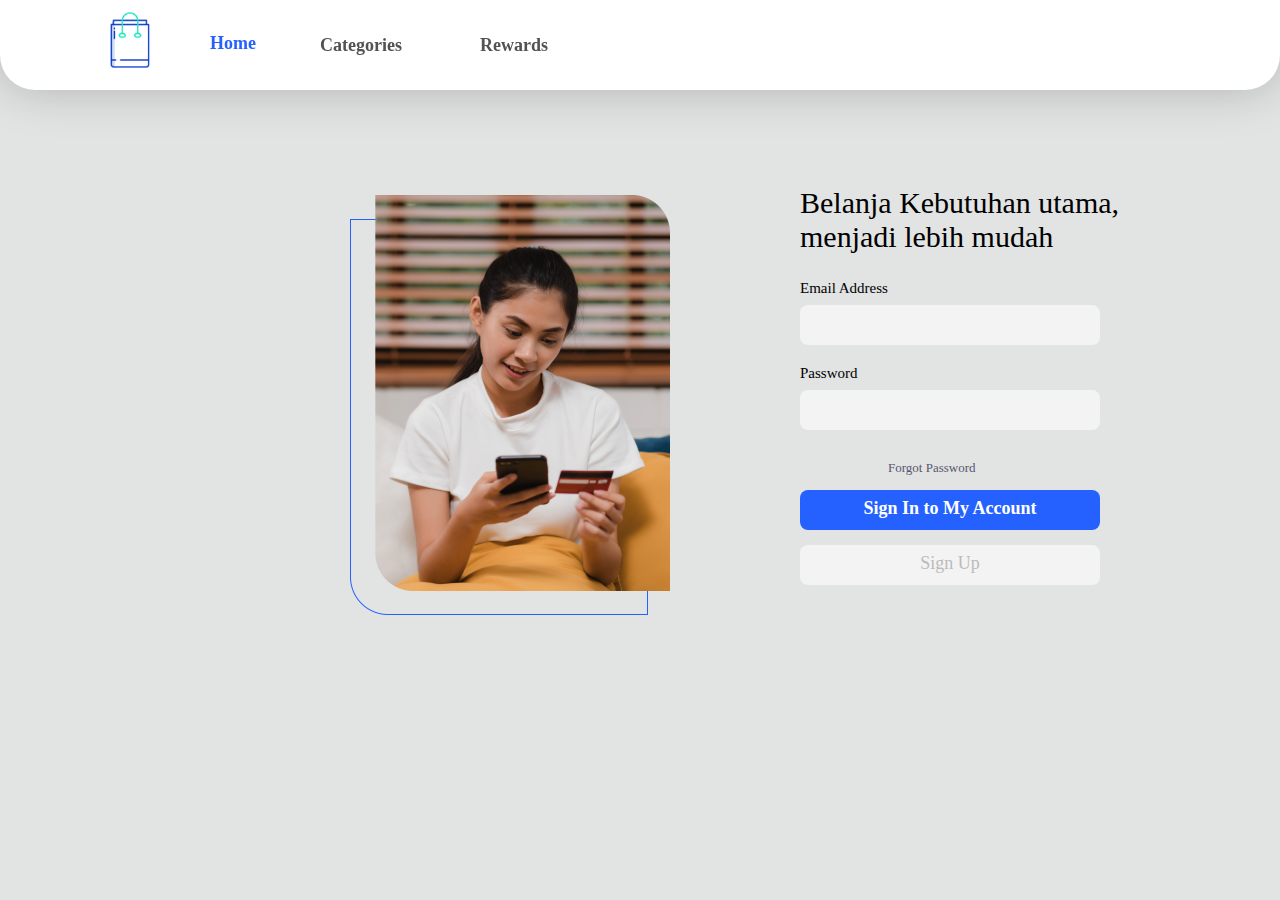
<file: login.html>
<html lang="en">
	<head>
		<meta charset="UTF-8" />
		<meta http-equiv="X-UA-Compatible" content="IE=edge" />
		<meta name="viewport" content="width=device-width, initial-scale=1.0" />
		<link rel="stylesheet" href="style.css" />
		<title>Project IMK</title>
	</head>
	<body class="bg-color">
		<!-- Navbar -->
		<nav class="navbar">
			<div>
				<a href="index.html">
					<img src="assets/image 9.png" id="logo" />
				</a>
			</div>
			<div>
				<a href="index.html" class="teks nav-active" style="left: 200px; font-size: 18px; margin: 10px; top: 38px">Home</a>
			</div>
			<div>
				<a href="#" class="teks nav-inactive" style="left: 310px; top: 33px; font-size: 18px; margin: 10px"> Categories </a>
			</div>
			<div>
				<a href="#" class="teks nav-inactive" style="left: 470px; top: 33px; font-size: 18px; margin: 10px"> Rewards </a>
			</div>
		</nav>
		<!-- End Navbar -->

		<!-- Content -->
		<div>
			<img src="assets/pic.png" id="pic-login" />
		</div>
		<div>
			<h1 id="welcome-login">Belanja Kebutuhan utama, menjadi lebih mudah</h1>
			<form>
				<div>
					<h3 class="teks judul-input-login" style="top: 265px">Email Address</h3>
					<input type="email" name="email" placeholder="" style="top: 305px" class="teks form-login" required />
				</div>
				<div>
					<h3 class="teks judul-input-login" style="top: 350px">Password</h3>
					<input type="password" name="password" placeholder="" style="top: 390px" class="teks form-login" required />
				</div>
				<a href="#" id="forgot-pass"> Forgot Password </a>
			</form>
			<div>
				<a href="index.html">
					<button type="submit" class="teks teks-register btn-submit-login" style="top: 490px; width: 300px">Sign In to My Account</button>
				</a>
			</div>
			<div>
				<a href="register.html">
					<button class="teks teks-to-login btn-to-register" style="top: 545px; width: 300px">Sign Up</button>
				</a>
			</div>
		</div>
		<!-- End Content -->
	</body>
</html>
</file>
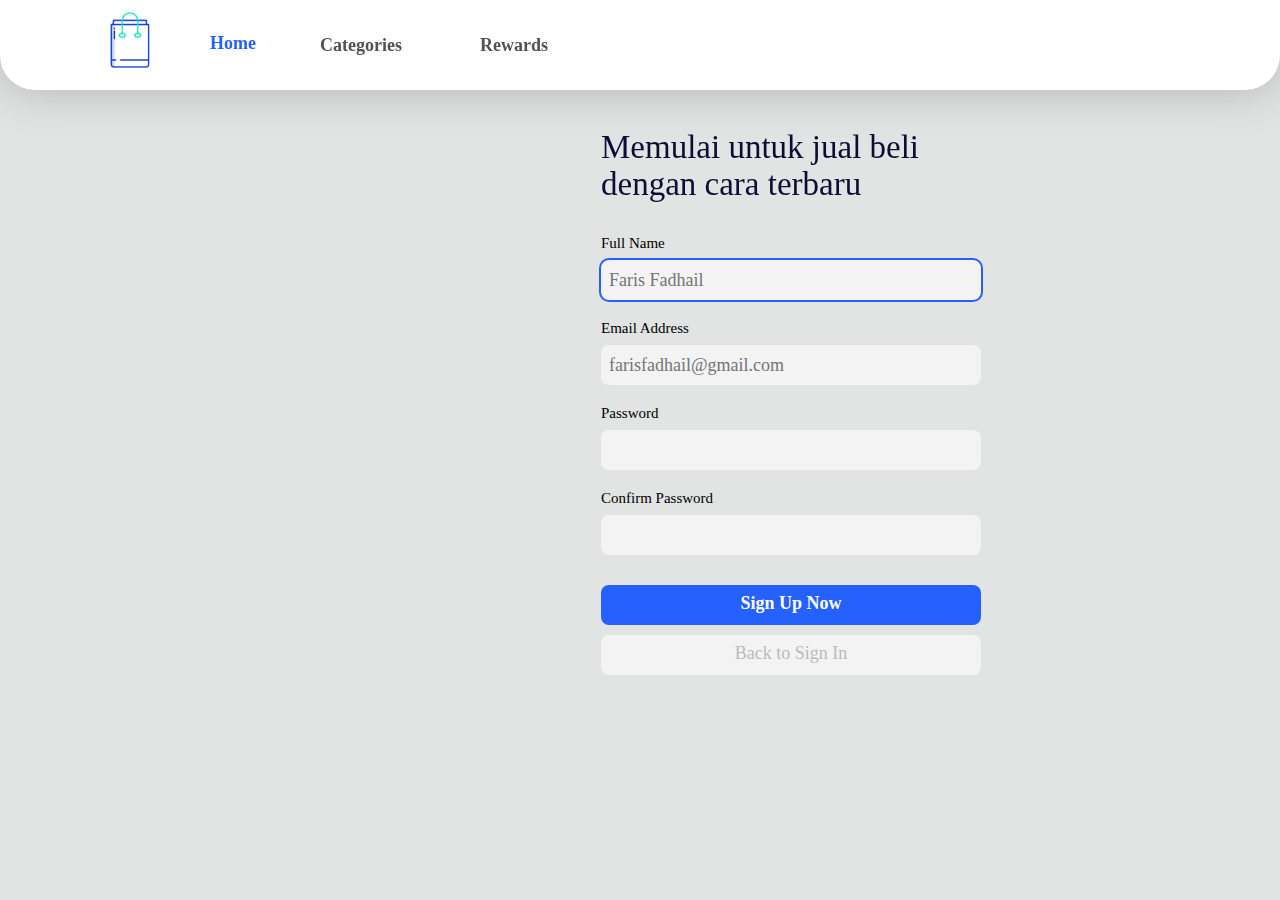
<file: register.html>
<html lang="en">
	<head>
		<meta charset="UTF-8" />
		<meta http-equiv="X-UA-Compatible" content="IE=edge" />
		<meta name="viewport" content="width=device-width, initial-scale=1.0" />
		<link rel="stylesheet" href="style.css" />
		<title>Project IMK</title>
	</head>
	<body class="bg-color">
		<!-- Navbar -->
		<nav class="navbar">
			<div>
				<a href="index.html">
					<img src="assets/image 9.png" id="logo" />
				</a>
			</div>
			<div>
				<a href="index.html" class="teks nav-active" style="left: 200px; font-size: 18px; margin: 10px; top: 38px">Home</a>
			</div>
			<div>
				<a href="#" class="teks nav-inactive" style="left: 310px; top: 33px; font-size: 18px; margin: 10px"> Categories </a>
			</div>
			<div>
				<a href="#" class="teks nav-inactive" style="left: 470px; top: 33px; font-size: 18px; margin: 10px"> Rewards </a>
			</div>
		</nav>
		<!-- End Navbar -->

		<!-- Content -->
		<div>
			<h1 id="welcome-register">Memulai untuk jual beli dengan cara terbaru</h1>
			<form>
				<div>
					<h3 class="teks judul-input" style="top: 220px">Full Name</h3>
					<input type="text" name="nama" placeholder="Faris Fadhail" style="top: 260px" class="teks form-register" autofocus required />
				</div>
				<div>
					<h3 class="teks judul-input" style="top: 305px">Email Address</h3>
					<input type="email" name="email" placeholder="farisfadhail@gmail.com" style="top: 345px" class="teks form-register" required />
				</div>
				<div>
					<h3 class="teks judul-input" style="top: 390px">Password</h3>
					<input type="password" name="password" placeholder="" style="top: 430px" class="teks form-register" required />
				</div>
				<div>
					<h3 class="teks judul-input" style="top: 475px">Confirm Password</h3>
					<input type="password" name="password2" placeholder="" style="top: 515px" class="teks form-register" required />
				</div>
			</form>
			<div>
				<a href="login.html">
					<button type="submit" class="teks teks-register btn-submit-register" style="top: 585px">Sign Up Now</button>
				</a>
			</div>
			<div>
				<a href="login.html">
					<button class="teks teks-to-login btn-to-login" style="top: 635px">Back to Sign In</button>
				</a>
			</div>
		</div>
		<!-- End Content -->
	</body>
</html>
</file>
<file: style.css>
.bg-color {
	background-color: #e2e3e3;
}

.teks {
	font-family: Mulish;
	font-style: normal;
	font-weight: bold;
}

.nav-active {
	position: absolute;
	width: 110px;
	height: 35px;
	left: 220px;
	top: 34px;
	color: #2461ff;
	text-decoration: none;
}

.nav-inactive {
	position: absolute;
	width: 162px;
	height: 35px;
	line-height: 35px;
	color: #525252;
	text-decoration: none;
	transition: 300ms;
}

.nav-inactive:hover {
	color: #2461ff;
}

.navbar {
	position: fixed;
	width: 100%;
	height: 105px;
	left: 0px;
	top: -15px;
	background: #ffffff;
	box-shadow: 0px -4px 50px rgba(0, 0, 0, 0.25);
	border-radius: 0px 0px 35px 35px;
}

.btn-home-login {
	position: absolute;
	width: 84px;
	height: 40px;
	right: 100px;
	top: 40px;
	background: #2461ff;
	border-radius: 15px;
	border: none;
	transition: 300ms;
}

.btn-home-login:hover {
	box-shadow: 0px 0px 15px 1px rgba(0, 0, 0, 0.3);
}

.teks-home-login {
	position: absolute;
	width: 107px;
	height: 40px;
	right: 100px;
	left: -11px;
	top: 0px;
	font-size: 18px;
	line-height: 39px;
	color: #ffffff;
}

#logo {
	position: absolute;
	width: 60px;
	height: 60px;
	left: 100px;
	top: 25px;
}

#welcome {
	position: absolute;
	width: 677px;
	height: 267px;
	left: 434px;
	top: 130px;
	font-weight: 800;
	font-size: 73px;
	line-height: 95px;
	text-align: center;
	color: #2461ff;
}

#desc {
	position: absolute;
	width: 355px;
	height: 84px;
	left: 610px;
	top: 370px;
	font-size: 25px;
	line-height: 35px;
	text-align: center;
	color: #525252;
}

#img-product-bg {
	position: absolute;
	left: 750px;
	top: 520px;

	background: linear-gradient(270.23deg, rgba(255, 255, 255, 0) 9.87%, rgba(246, 246, 246, 0.2) 71.17%), linear-gradient(0deg, rgba(255, 255, 255, 0.7) 15.55%, rgba(255, 255, 255, 0) 69.95%), url(.png);
	border-radius: 32px 32px 0px 0px;
}

.search {
	position: absolute;
	width: 532.73px;
	height: 51.36px;
	left: 518px;
	top: 500px;
	background: #ffffff;
	border-radius: 20px;
	border: none;
	padding: 20px;
	font-size: 25px;
	transition: 300ms;
}

.search::-webkit-input-placeholder {
	font-size: 21px;
	color: #919191;
	top: -5px;
}

.search:focus {
	color: #0e0b36;
	padding-bottom: 20px;
	outline: none;
	font-size: 21px;
	box-shadow: 0px 0px 19px 7px rgba(0, 0, 0, 0.15);
}

.btn-search {
	position: absolute;
	width: 35px;
	height: 35px;
	left: 985px;
	top: 508px;
}

#btn-rating {
	position: fixed;
	width: 57px;
	height: 175px;
	left: 96.4%;
	top: 293px;
	padding: 0;
	border: 0;
	background: #2461ff;
	border-radius: 21px 0px 0px 21px;
	transition: 300ms ease-in-out;
}

#btn-rating:hover {
	box-shadow: 0px 0px 25px 1px rgba(0, 0, 0, 0.4);
}

#btn-rating.active {
	left: 200%;
}

.teks-rating {
	position: absolute;
	right: -30px;
	top: 69px;
	font-size: 25px;
	line-height: 38px;
	color: #ffffff;
	transform: rotate(-90deg);
}

#decor-garis {
	position: absolute;
	left: 0px;
	top: 250px;
}

#decor-titik {
	position: absolute;
	left: 100px;
	top: 515px;
}

#welcome-register {
	position: absolute;
	width: 380px;
	height: 84px;
	left: 601px;
	top: 107px;
	font-family: Mulish;
	font-style: normal;
	font-weight: normal;
	font-size: 33px;
	color: #0c0d36;
}

.form-register {
	position: absolute;
	width: 380px;
	height: 40px;
	left: 601px;
	background: #f3f3f3;
	box-sizing: border-box;
	border-radius: 8px;
	font-weight: normal;
	border: none;
	padding: 5px;
	font-size: 18px;
}

.form-register::-webkit-input-placeholder {
	padding: 3px;
	font-size: 18px;
}

.form-register:focus,
.form-register:hover {
	outline: 2px solid #2461ff;
}

.judul-input {
	position: absolute;
	font-family: Poppins;
	font-style: normal;
	font-weight: normal;
	left: 601px;
	font-size: 15px;
}

.btn-submit-register {
	position: absolute;
	width: 380px;
	height: 40px;
	left: 601px;
	background: #2461ff;
	border: none;
	border-radius: 8px;
	transition: 300ms;
}

.btn-submit-register:hover {
	background: #ffffff;
	outline: 2px solid #2461ff;
}

.teks-register {
	font-weight: bold;
	color: #ffffff;
	font-size: 18px;
	padding-bottom: 5px;
}

.teks-register:hover {
	color: #2461ff;
}

.btn-to-login {
	position: absolute;
	width: 380px;
	height: 40px;
	left: 601px;
	background: #f3f3f3;
	border: none;
	border-radius: 8px;
	transition: 300ms;
}

.btn-to-login:hover {
	outline: 2px solid #2461ff;
}

.teks-to-login {
	font-weight: normal;
	color: #bbbbbb;
	font-size: 18px;
	padding-bottom: 5px;
}

.teks-to-login:hover {
	color: #2461ff;
}

#pic-login {
	position: absolute;
	width: 320px;
	height: 420px;
	left: 350px;
	top: 195px;
}

#welcome-login {
	position: absolute;
	width: 371px;
	height: 84px;
	left: 800px;
	top: 166px;
	font-family: Mulish;
	font-style: normal;
	font-weight: normal;
	font-size: 30px;
}

.form-login {
	position: absolute;
	width: 300px;
	height: 40px;
	left: 800px;
	background: #f3f3f3;
	box-sizing: border-box;
	border-radius: 8px;
	font-weight: normal;
	border: none;
	padding: 5px;
	font-size: 18px;
}

.form-login::-webkit-input-placeholder {
	padding: 3px;
	font-size: 18px;
}

.form-login:focus,
.form-login:hover {
	outline: 2px solid #2461ff;
}

.judul-input-login {
	position: absolute;
	font-family: Poppins;
	font-style: normal;
	font-weight: normal;
	left: 800px;
	font-size: 15px;
}

#forgot-pass {
	position: absolute;
	font-family: Poppins;
	font-style: normal;
	font-weight: normal;
	top: 460px;
	left: 888px;
	font-size: 13px;
	text-decoration: none;
	color: #58576d;
}

.btn-submit-login {
	position: absolute;
	width: 380px;
	height: 40px;
	left: 800px;
	background: #2461ff;
	border: none;
	border-radius: 8px;
	transition: 300ms;
}

.btn-submit-login:hover {
	background: #ffffff;
	outline: 2px solid #2461ff;
}

.btn-to-register {
	position: absolute;
	width: 380px;
	height: 40px;
	left: 800px;
	background: #f3f3f3;
	border: none;
	border-radius: 8px;
	transition: 300ms;
}

.btn-to-register:hover {
	outline: 2px solid #2461ff;
}

#img-close {
	width: 30px;
	height: 30px;
}

#teks-modal {
	font-weight: normal;
	padding: 0px 15px;
	font-size: 24px;
	width: 70%;
	height: 100%;
	left: 27px;
	position: relative;
}

#star-rate {
	padding-bottom: 15px;
	position: relative;
	display: flex;
	left: 36px;
}

.modal {
	position: fixed;
	top: 50%;
	left: 140%;
	transform: translate(-50%, -50%);
	transition: 200ms ease-in-out;
	border: 3px solid #2461ff;
	box-shadow: 0px 0px 35px 6px rgba(0, 0, 0, 0.15);
	border-radius: 13px;
	z-index: 10;
	background-color: white;
	width: 280px;
	max-width: 80%;
}

.modal.active {
	transform: translate(-50%, -50%);
	left: 89%;
}

.modal-header {
	padding: 10px 15px;
	display: flex;
	justify-content: space-between;
	align-items: center;
}

.modal-header .title {
	font-size: 1.25rem;
	font-weight: bold;
}

.modal-header .close-button {
	cursor: pointer;
	border: none;
	outline: none;
	background: none;
	font-size: 1.25rem;
	font-weight: bold;
}

.modal-body {
	padding: 10px 15px;
}

#overlay {
	position: fixed;
	top: 0;
	left: 0;
	right: 0;
	bottom: 0;
	pointer-events: none;
}

#overlay.active {
	opacity: 1;
	pointer-events: all;
}

.close-button {
	position: relative;
	top: -28px;
	left: 15px;
}
</file>
